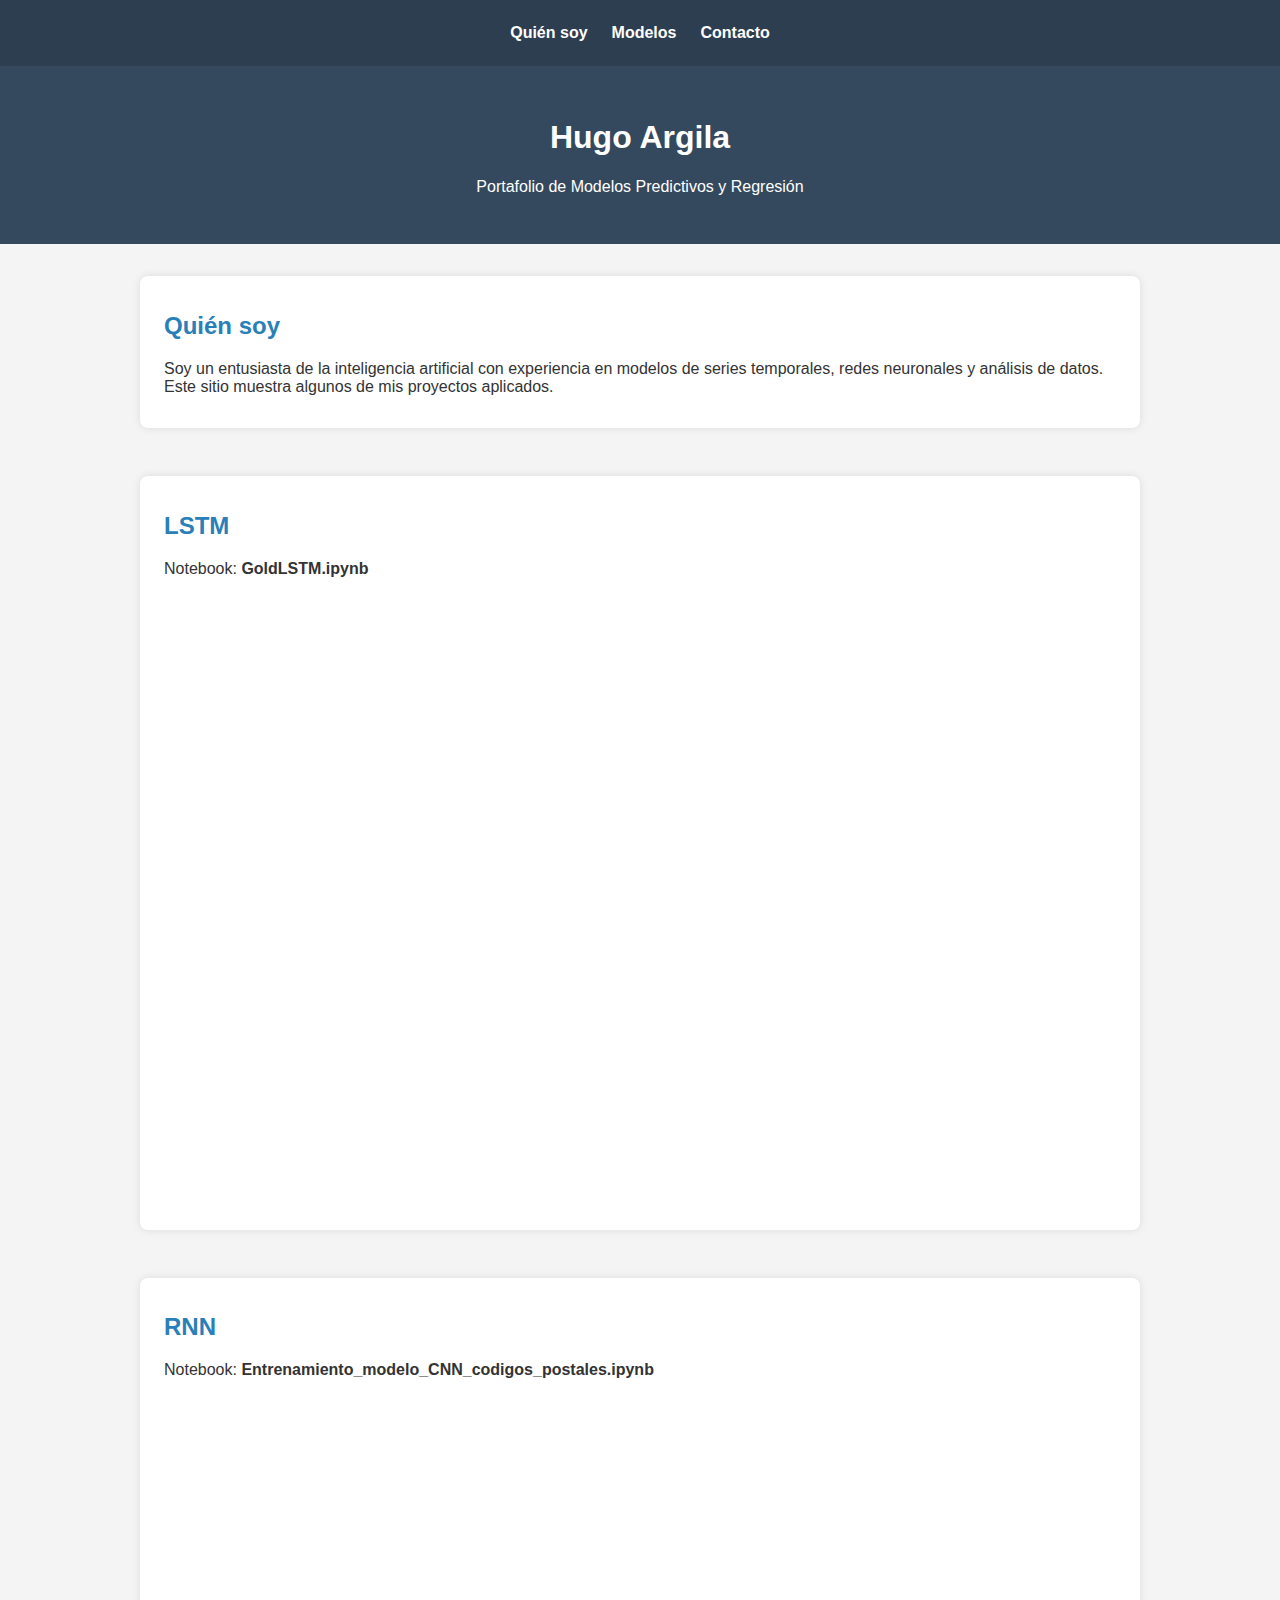
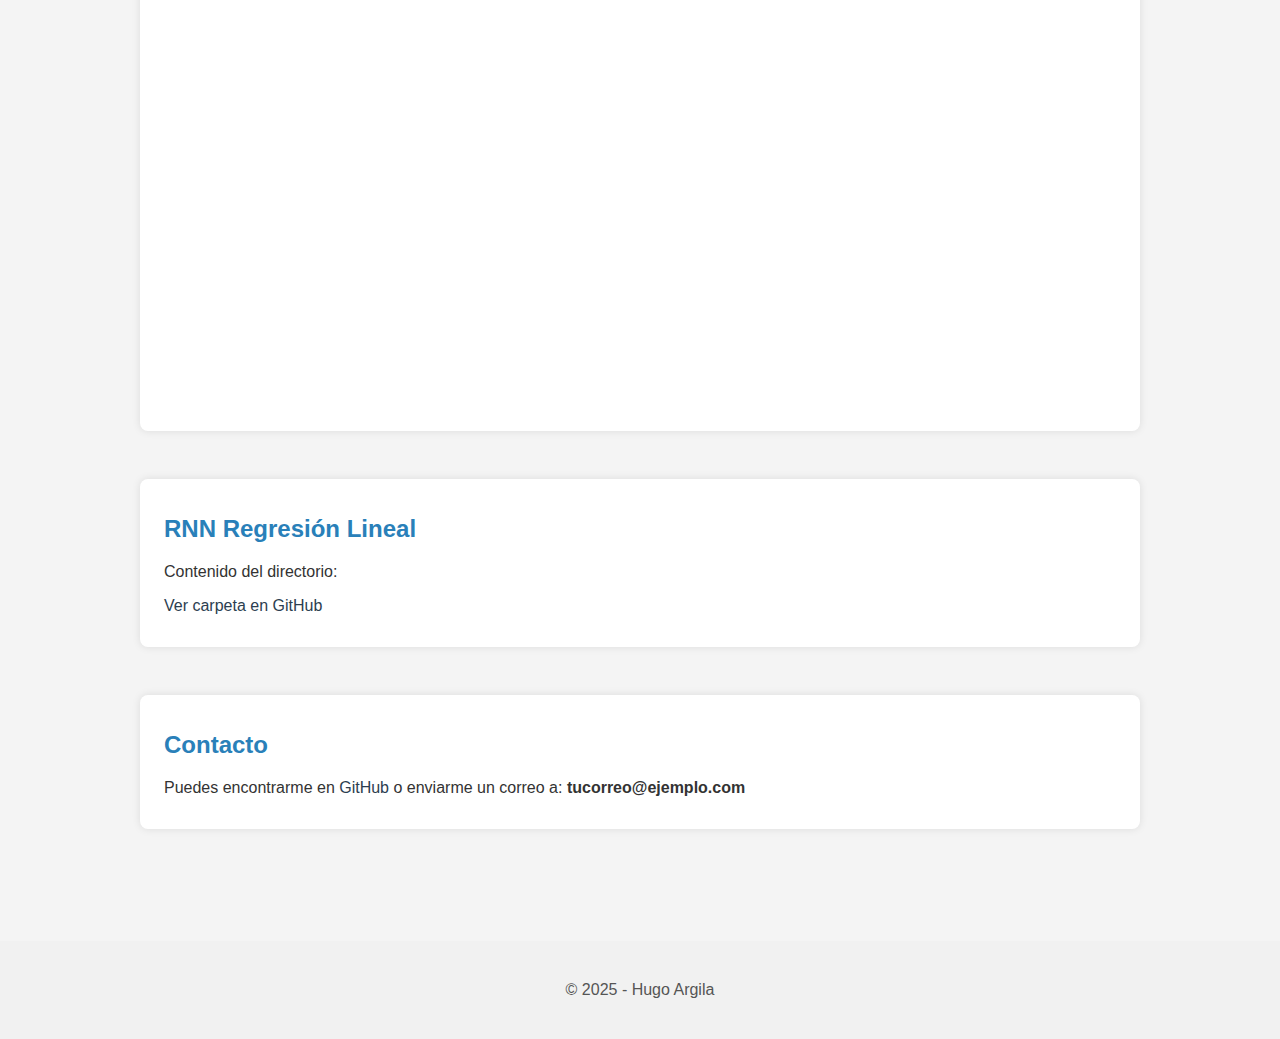
<file: index.html>
<!DOCTYPE html>
<html lang="es">
<head>
  <meta charset="UTF-8">
  <meta name="viewport" content="width=device-width, initial-scale=1">
  <title>Portafolio de Modelos</title>
  <link rel="stylesheet" href="style.css">
  <style>
    body {
      margin: 0;
      font-family: Arial, sans-serif;
      scroll-behavior: smooth;
    }

    /* NAVBAR */
    nav {
      background-color: #2c3e50;
      padding: 1rem;
      position: sticky;
      top: 0;
      z-index: 1000;
    }

    nav ul {
      list-style: none;
      margin: 0;
      padding: 0;
      display: flex;
      gap: 1.5rem;
      justify-content: center;
    }

    nav li a {
      color: white;
      text-decoration: none;
      font-weight: bold;
    }

    nav li a:hover {
      text-decoration: underline;
    }

    header {
      text-align: center;
      padding: 2rem 1rem;
      background-color: #34495e;
      color: white;
    }

    main {
      padding: 2rem;
      max-width: 1000px;
      margin: auto;
    }

    section {
      margin-bottom: 3rem;
    }

    iframe {
      width: 100%;
      height: 600px;
      border: none;
      margin-top: 1rem;
    }

    footer {
      text-align: center;
      padding: 1.5rem;
      background-color: #f1f1f1;
      color: #555;
    }
  </style>
</head>
<body>

  <!-- Menú superior -->
  <nav>
    <ul>
      <li><a href="#quien-soy">Quién soy</a></li>
      <li><a href="#modelos">Modelos</a></li>
      <li><a href="#contacto">Contacto</a></li>
    </ul>
  </nav>

  <!-- Encabezado -->
  <header id="quien-soy">
    <h1>Hugo Argila</h1>
    <p>Portafolio de Modelos Predictivos y Regresión</p>
  </header>

  <main>

    <section>
      <h2>Quién soy</h2>
      <p>Soy un entusiasta de la inteligencia artificial con experiencia en modelos de series temporales, redes neuronales y análisis de datos. Este sitio muestra algunos de mis proyectos aplicados.</p>
    </section>

    <section id="modelos">
      <h2>LSTM</h2>
      <p>Notebook: <strong>GoldLSTM.ipynb</strong></p>
      <iframe 
        src="https://nbviewer.org/github/hugoArgila/hugoArgila.github.io/blob/main/LSTM/GoldLSTM.ipynb" 
        loading="lazy">
      </iframe>
    </section>

    <section>
      <h2>RNN</h2>
      <p>Notebook: <strong>Entrenamiento_modelo_CNN_codigos_postales.ipynb</strong></p>
      <iframe 
        src="https://github.com/hugoArgila/hugoArgila.github.io/blob/main/RNN/Entrenamiento_modelo_CNN_codigos_postales.ipynbhttps://github.com/hugoArgila/hugoArgila.github.io/blob/main/RNN/Entrenamiento_modelo_CNN_codigos_postales.ipynb" 
        loading="lazy">
      </iframe>
    </section>

    <section>
      <h2>RNN Regresión Lineal</h2>
      <p>Contenido del directorio:</p>
      <ul>
        <li><a href="https://github.com/hugoArgila/hugoArgila.github.io/blob/main/RNN_RegresionLineal/EntrenamientoModeloBaleares.ipynb" target="_blank">Ver carpeta en GitHub</a></li>
      </ul>
    </section>

    <section id="contacto">
      <h2>Contacto</h2>
      <p>Puedes encontrarme en <a href="https://github.com/hugoArgila" target="_blank">GitHub</a> o enviarme un correo a: <strong>tucorreo@ejemplo.com</strong></p>
    </section>

  </main>

  <footer>
    <p>&copy; 2025 - Hugo Argila</p>
  </footer>

</body>
</html>
</file>
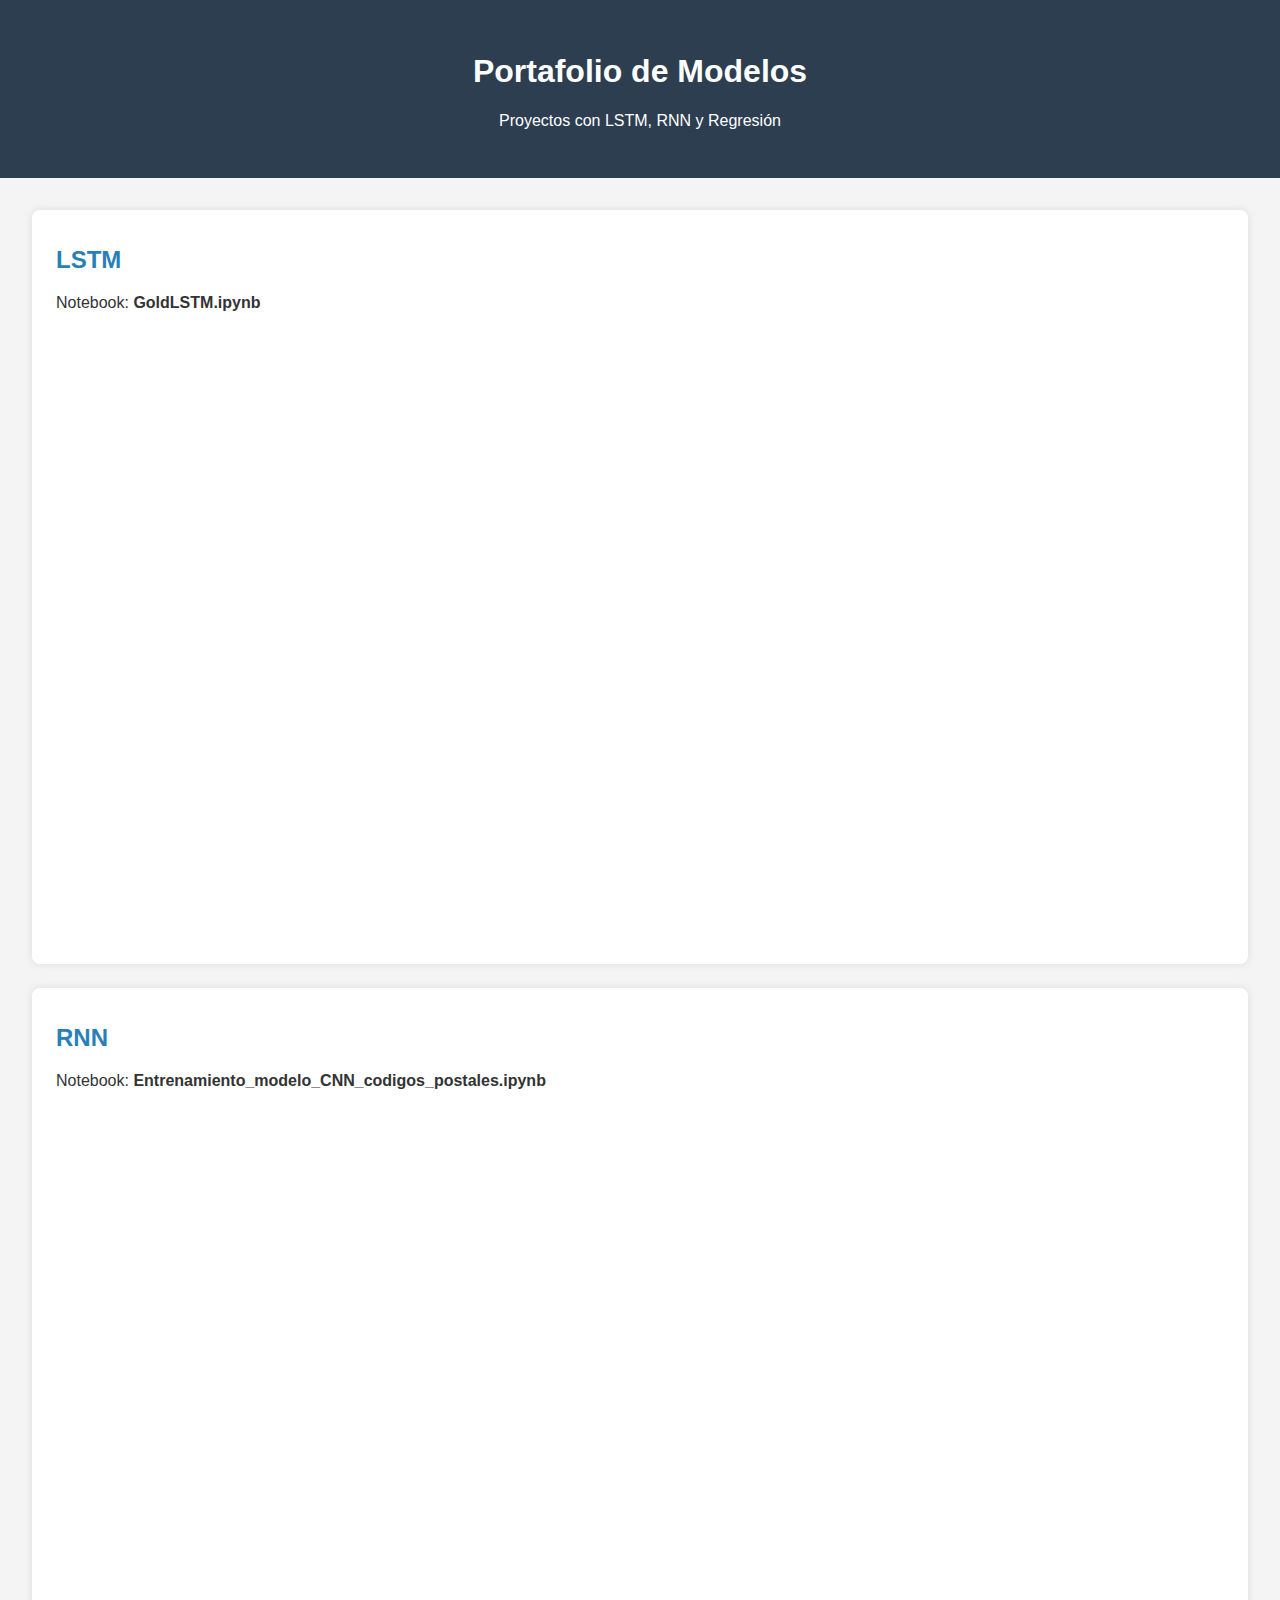
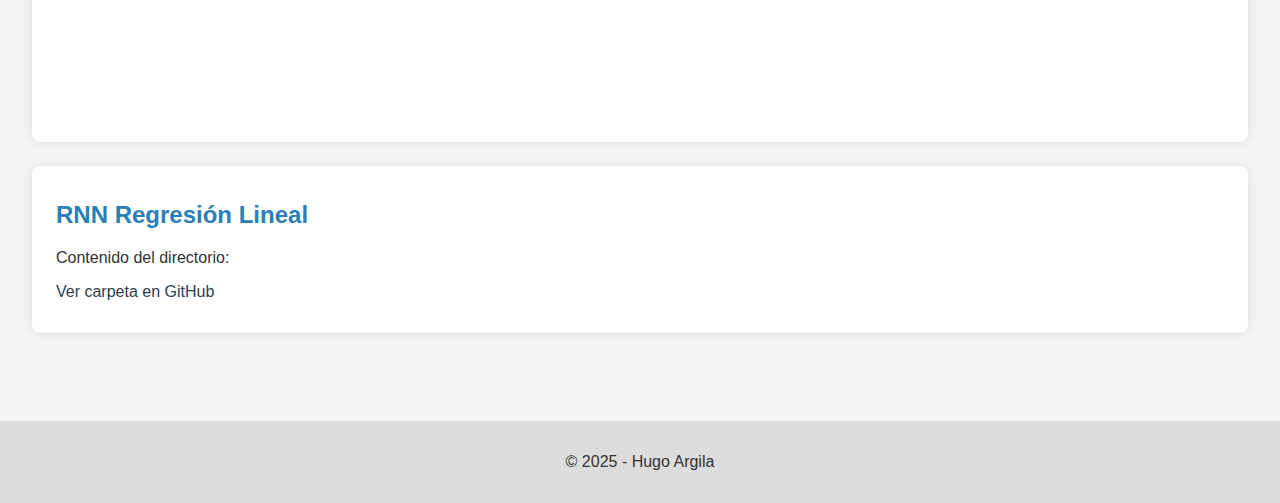
<file: page/index.html>
<!DOCTYPE html>
<html lang="es">
<head>
  <meta charset="UTF-8">
  <meta name="viewport" content="width=device-width, initial-scale=1">
  <title>Portafolio de Modelos</title>
  <link rel="stylesheet" href="style.css">
  <style>
    iframe {
      width: 100%;
      height: 600px;
      border: none;
      margin-top: 1rem;
    }
  </style>
</head>
<body>
  <header>
    <h1>Portafolio de Modelos</h1>
    <p>Proyectos con LSTM, RNN y Regresión</p>
  </header>

  <main>
    <section>
      <h2>LSTM</h2>
      <p>Notebook: <strong>GoldLSTM.ipynb</strong></p>
      <iframe 
        src="https://nbviewer.org/github/hugoArgila/hugoArgila.github.io/blob/main/LSTM/GoldLSTM.ipynb" 
        loading="lazy">
      </iframe>
    </section>

    <section>
      <h2>RNN</h2>
      <p>Notebook: <strong>Entrenamiento_modelo_CNN_codigos_postales.ipynb</strong></p>
      <iframe 
        src="https://nbviewer.org/github/hugoArgila/hugoArgila.github.io/blob/main/RNN/Entrenamiento_modelo_CNN_codigos_postales.ipynb" 
        loading="lazy">
      </iframe>
    </section>

    <section>
      <h2>RNN Regresión Lineal</h2>
      <p>Contenido del directorio:</p>
      <ul>
        <li><a href="https://github.com/hugoArgila/hugoArgila.github.io/tree/main/RNN_RegresionLineal" target="_blank">Ver carpeta en GitHub</a></li>
      </ul>
    </section>
  </main>

  <footer>
    <p>&copy; 2025 - Hugo Argila</p>
  </footer>
</body>
</html>
</file>
<file: style.css>
body {
  font-family: 'Segoe UI', sans-serif;
  margin: 0;
  padding: 0;
  background-color: #f4f4f4;
  color: #333;
}

header {
  background-color: #2c3e50;
  color: white;
  padding: 2rem;
  text-align: center;
}

main {
  padding: 2rem;
}

section {
  background: white;
  margin-bottom: 1.5rem;
  padding: 1rem 1.5rem;
  border-radius: 8px;
  box-shadow: 0 0 8px rgba(0,0,0,0.1);
}

h2 {
  color: #2980b9;
}

ul {
  list-style: none;
  padding: 0;
}

li {
  margin: 0.5rem 0;
}

a {
  color: #2c3e50;
  text-decoration: none;
}

a:hover {
  text-decoration: underline;
}

footer {
  text-align: center;
  padding: 1rem;
  background-color: #ddd;
  margin-top: 2rem;
}
</file>
<file: page/style.css>
body {
  font-family: 'Segoe UI', sans-serif;
  margin: 0;
  padding: 0;
  background-color: #f4f4f4;
  color: #333;
}

header {
  background-color: #2c3e50;
  color: white;
  padding: 2rem;
  text-align: center;
}

main {
  padding: 2rem;
}

section {
  background: white;
  margin-bottom: 1.5rem;
  padding: 1rem 1.5rem;
  border-radius: 8px;
  box-shadow: 0 0 8px rgba(0,0,0,0.1);
}

h2 {
  color: #2980b9;
}

ul {
  list-style: none;
  padding: 0;
}

li {
  margin: 0.5rem 0;
}

a {
  color: #2c3e50;
  text-decoration: none;
}

a:hover {
  text-decoration: underline;
}

footer {
  text-align: center;
  padding: 1rem;
  background-color: #ddd;
  margin-top: 2rem;
}
</file>
